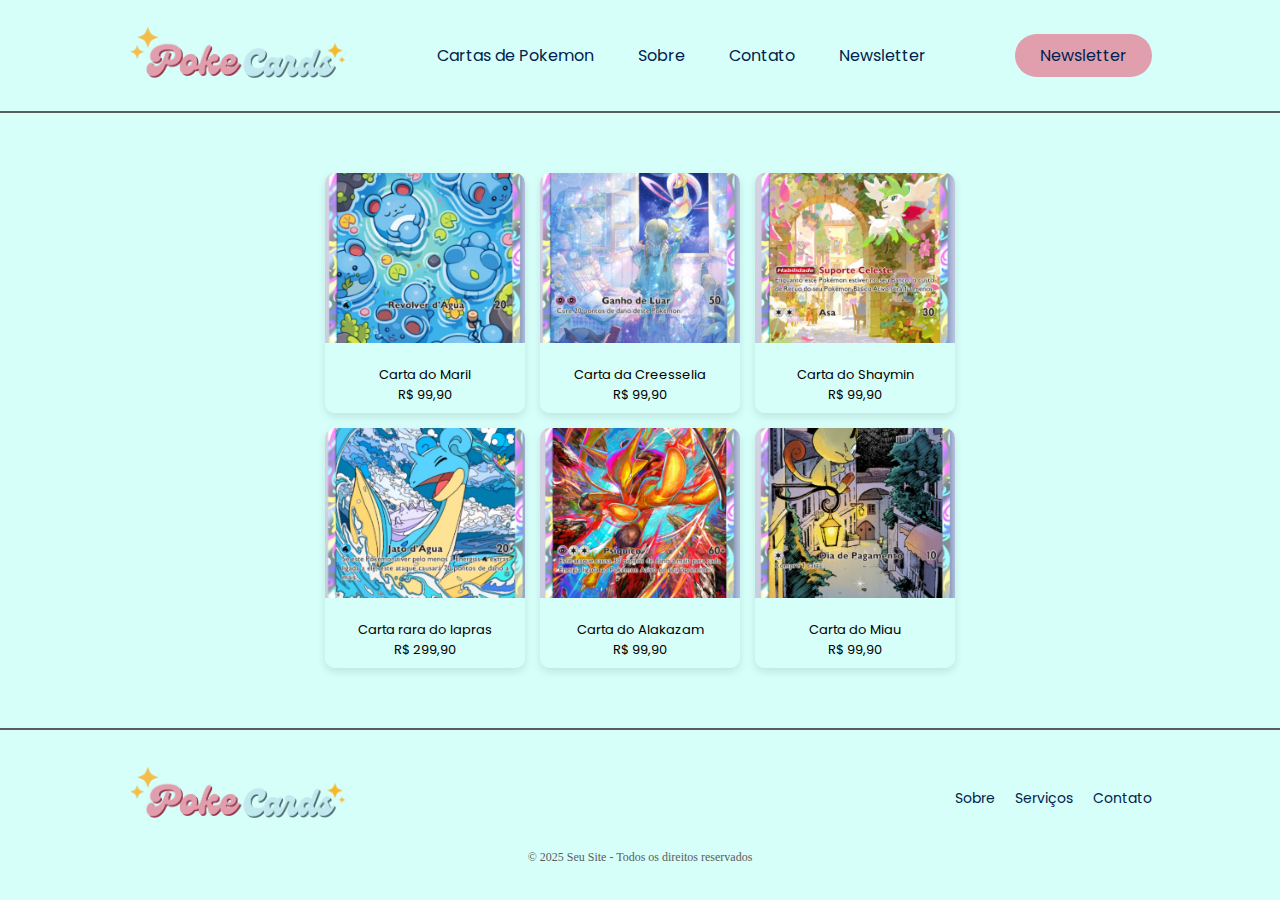
<file: Pokemon/index.html>
<!DOCTYPE html>
<html lang="en">
<head>
    <meta charset="UTF-8">
    <meta name="viewport" content="width=device-width, initial-scale=1.0">
    <link rel="stylesheet" href="css/style.css">

    <title>PokeCards Shop</title>
</head>
<body>


    <header>
       <img class="logo" src="img/logopokemon2.png" alt="logo">
       <nav>
         <ul class ="nav-items">
            <li><a href="#">Cartas de Pokemon</a></li>
            <li><a href="#">Sobre</a></li>
            <li><a href="#">Contato</a></li>
            <li><a href="#">Newsletter</a></li>
         </ul> 
       </nav>
       <a class="cta" href="newsletter.html"><button>Newsletter</button></a>

    </header>
   
    <div class="card-container">
        <div class="card">
            <img src="img/maril.jpg" alt="Produto">
            <div class="card-content">
                <p>Carta do Maril</p>
                <p class="price">R$ 99,90</p>
            </div>
        </div>
        
        <div class="card">
            <img src="img/cresselia.jpg" alt="Produto">
            <div class="card-content">
                <p>Carta da Creesselia</p>
                <p class="price">R$ 99,90</p>
            </div>
        </div>
    
        <div class="card">
            <img src="img/shaymin.jpg" alt="Produto">
            <div class="card-content">
                <p>Carta do Shaymin</p>
                <p class="price">R$ 99,90</p>
            </div>
        </div>
    
        <div class="card">
            <img src="img/lapras.jpg" alt="Produto">
            <div class="card-content">
                <p>Carta rara do lapras</p>
                <p class="price">R$ 299,90</p>
            </div>
        </div>
        <div class="card">
            <img src="img/alakazam.jpg" alt="Produto">
            <div class="card-content">
                <p>Carta do Alakazam</p>
                <p class="price">R$ 99,90</p>
            </div>
        </div>
        <div class="card">
            <img src="img/miau.jpg" alt="Produto">
            <div class="card-content">
                <p>Carta do Miau</p>
                <p class="price">R$ 99,90</p>
            </div>
        </div>



    </div>
    




    <footer>
        <div class="footer-container">
            <div class="logo">
                <img src="img/logopokemon2.png" alt="Logo">
            </div>
            <ul class="footer-links">
                <li><a href="#">Sobre</a></li>
                <li><a href="#">Serviços</a></li>
                <li><a href="#">Contato</a></li>
            </ul>
        </div>
        <p class="footer-copy">© 2025 Seu Site - Todos os direitos reservados</p>
    </footer>
</body>
</html>
</file>
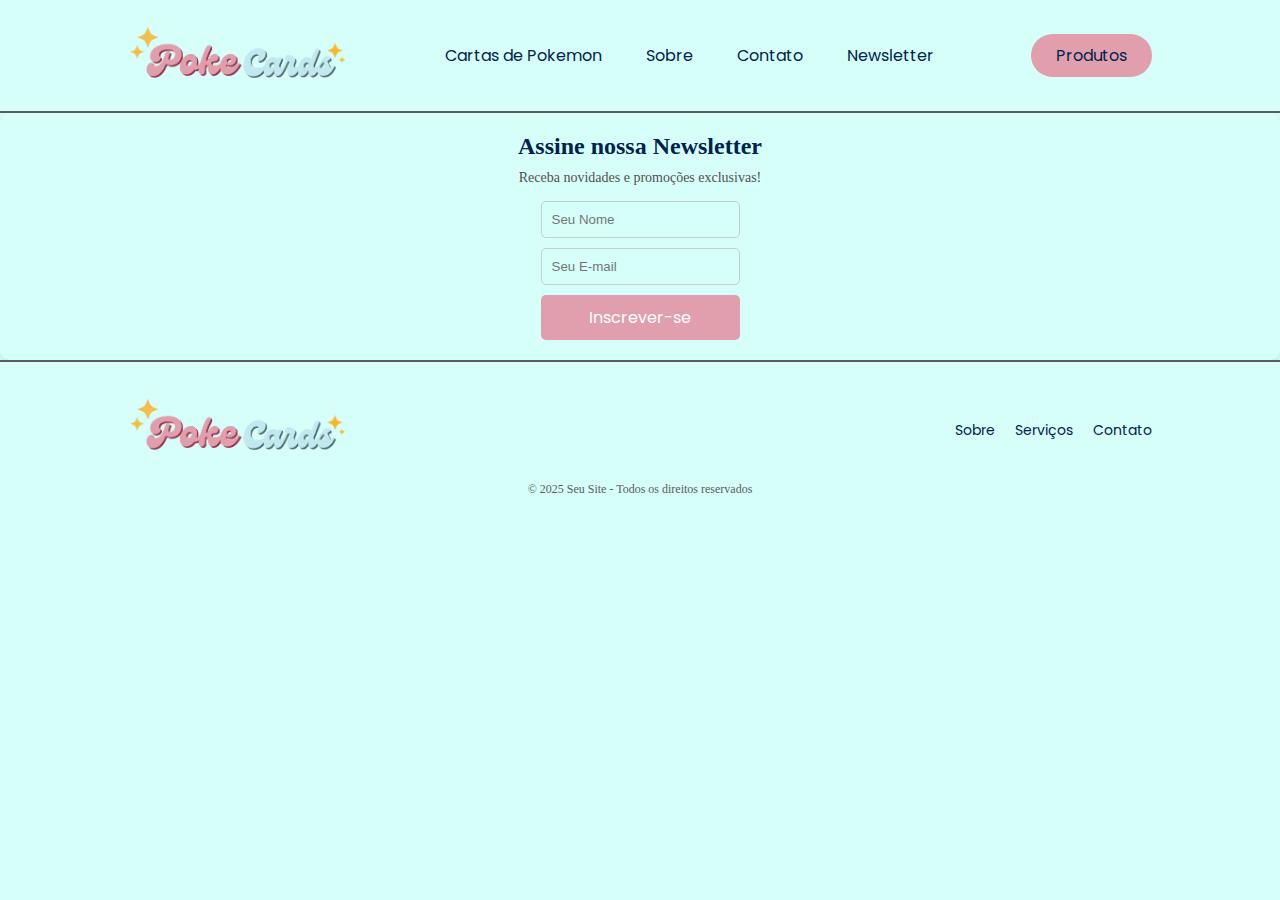
<file: Pokemon/newsletter.html>
<!DOCTYPE html>
<html lang="en">
<head>
    <meta charset="UTF-8">
    <meta name="viewport" content="width=device-width, initial-scale=1.0">
    <link rel="stylesheet" href="css/style.css">

    <title>PokeCards Shop</title>
</head>
<body>
    <header>
       <img class="logo" src="img/logopokemon2.png" alt="logo">
       <nav>
         <ul class ="nav-items">
            <li><a href="#">Cartas de Pokemon</a></li>
            <li><a href="#">Sobre</a></li>
            <li><a href="#">Contato</a></li>
            <li><a href="#">Newsletter</a></li>
         </ul> 
       </nav>
       <a class="cta" href="newsletter.html"><button>Produtos</button></a>
    </header>


 
        <div class="newsletter-container">
            <h2>Assine nossa Newsletter</h2>
            <p>Receba novidades e promoções exclusivas!</p>
            <form action="php/conetion.php" method="POST">

                <input type="text" name="nome" placeholder="Seu Nome" required>
                <input type="email" name="email" placeholder="Seu E-mail" required>
                <button class="form" type="submit">Inscrever-se</button>

            </form>

        </div>



    <footer>
        <div class="footer-container">
            <div class="logo">
                <img src="img/logopokemon2.png" alt="Logo">
            </div>
            <ul class="footer-links">
                <li><a href="#">Sobre</a></li>
                <li><a href="#">Serviços</a></li>
                <li><a href="#">Contato</a></li>
            </ul>
        </div>
        <p class="footer-copy">© 2025 Seu Site - Todos os direitos reservados</p>
    </footer>
</body>
</html>
</file>
<file: Pokemon/css/style.css>
@import url('https://fonts.googleapis.com/css2?family=Poppins:ital,wght@0,100;0,200;0,300;0,400;0,500;0,600;0,700;0,800;0,900;1,100;1,200;1,300;1,400;1,500;1,600;1,700;1,800;1,900&display=swap');

*{
   
    margin: 0;
    padding: 0;
    background: rgb(214,255,249);
    box-sizing: border-box; /* Adicionado */
 
}
li, a, button{
    font-family: "Poppins", sans-serif;
    font-weight: 400;
    font-size: 16px; 
    color:rgb(0, 34, 78);
    text-decoration: none;

}

header {
    
    display: flex;
    justify-content: space-between;
    align-items: center;
    padding: 20px 10%;
    gap: 20px; /* Espaçamento entre os itens */
    border-bottom: 2px solid #5c5c5c; /* Corrigido */
    width: 100%; /* Garante que ocupe toda a largura */

}
.logo{
    cursor: pointer;

}
img{
    max-width:220px;
    max-height:170px;
    width: auto;
    height: auto;
}
.nav-items{
    list-style: none;
}
.nav-items li{
    display: inline-block;
    padding: 0px 20px;


}
.nav-items li a{
    transition: all 0.3s ease 0s;
}
.nav-items li a:hover{
    color:rgb(82, 182, 248)
}
button{
    padding: 9px 25px;
    background-color: #e19fae;
    border: none;
    border-radius: 50px;
    cursor: pointer;
    transition: all 0.3s ease 0s;
}

button:hover{
    background-color: #ce8193;
    color: rgb(253, 254, 255);
}






/* footer  */

footer {
    padding: 30px 10%;
    text-align: center;
    border-top: 2px solid #5c5c5c;
}

.footer-container {
    display: flex;
    justify-content: space-between;
    align-items: center;
    flex-wrap: wrap;
}

.footer-logo img {
    max-width: 150px;
}

.footer-links {
    list-style: none;
    display: flex;
    gap: 20px;
}

.footer-links li a {
    font-family: "Poppins", sans-serif;
    font-size: 14px;
    color: rgb(0, 34, 78);
    text-decoration: none;
    transition: color 0.3s ease;
}

.footer-links li a:hover {
    color: rgb(82, 182, 248);
}

.footer-copy {
    font-size: 12px;
    color: #5c5c5c;
    margin-top: 15px;
}



/*cads do produtos*/
/* Estilização dos cards */
/* Container centralizado e compacto */
.card-container {
    display: flex;
    flex-wrap: wrap;
    justify-content: center;
    gap: 15px;
    max-width: 800px;  /* Reduzindo o espaço ocupado */
    margin: 40px auto;
    padding: 20px;
  
 

}

/* Cards menores e bem distribuídos */
.card {
    position: relative;
    width: 200px; /* Diminuindo o tamanho */
    height: 240px;
    border-radius: 8px;
    overflow: hidden;
    cursor: pointer;
    transition: transform 0.3s ease, box-shadow 0.3s ease;
    border-radius: 10px;
    box-shadow: 0px 4px 8px rgba(0, 0, 0, 0.1);
 
}

/* Efeito sutil de destaque no hover */
.card:hover {
    transform: scale(1.05);
    box-shadow: 0px 4px 10px rgba(0, 0, 0, 0.2);
}

/* Ajuste da imagem */
.card img {
    width: 100%;
    height: 100%;
    object-fit: cover;
    
}

/* Estilização do conteúdo do card */
.card-content {
    position: absolute;
    bottom: 0;
    width: 100%;
    padding: 8px;
    text-align: center;
    font-family: "Poppins", sans-serif;
    font-size: 13px;
    
}





/*css forms*/



.newsletter-container {
    padding: 20px;
    border-radius: 10px;
    box-shadow: 0px 4px 8px rgba(0, 0, 0, 0.1);
    text-align: center;
    width: 400

    margin: 50px auto; /* Centraliza horizontalmente */
    display: flex;
    flex-direction: column;
    align-items: center;
}

.newsletter-container h2 {
    margin-bottom: 10px;
    color: rgb(0, 34, 78);
}

.newsletter-container p {
    font-size: 14px;
    color: rgb(80, 80, 80);
    margin-bottom: 15px;
}

form {
    display: flex;
    flex-direction: column;
}

input {
    padding: 10px;
    margin-bottom: 10px;
    border: 1px solid #ccc;
    border-radius: 5px;
}

.form {
    padding: 10px;
    background: #e19fae;
    border: none;
    color: white;
    font-size: 16px;
    border-radius: 5px;
    cursor: pointer;
    transition: 0.3s;
}

.form:hover {
    background: #ce8193;
}
</file>
